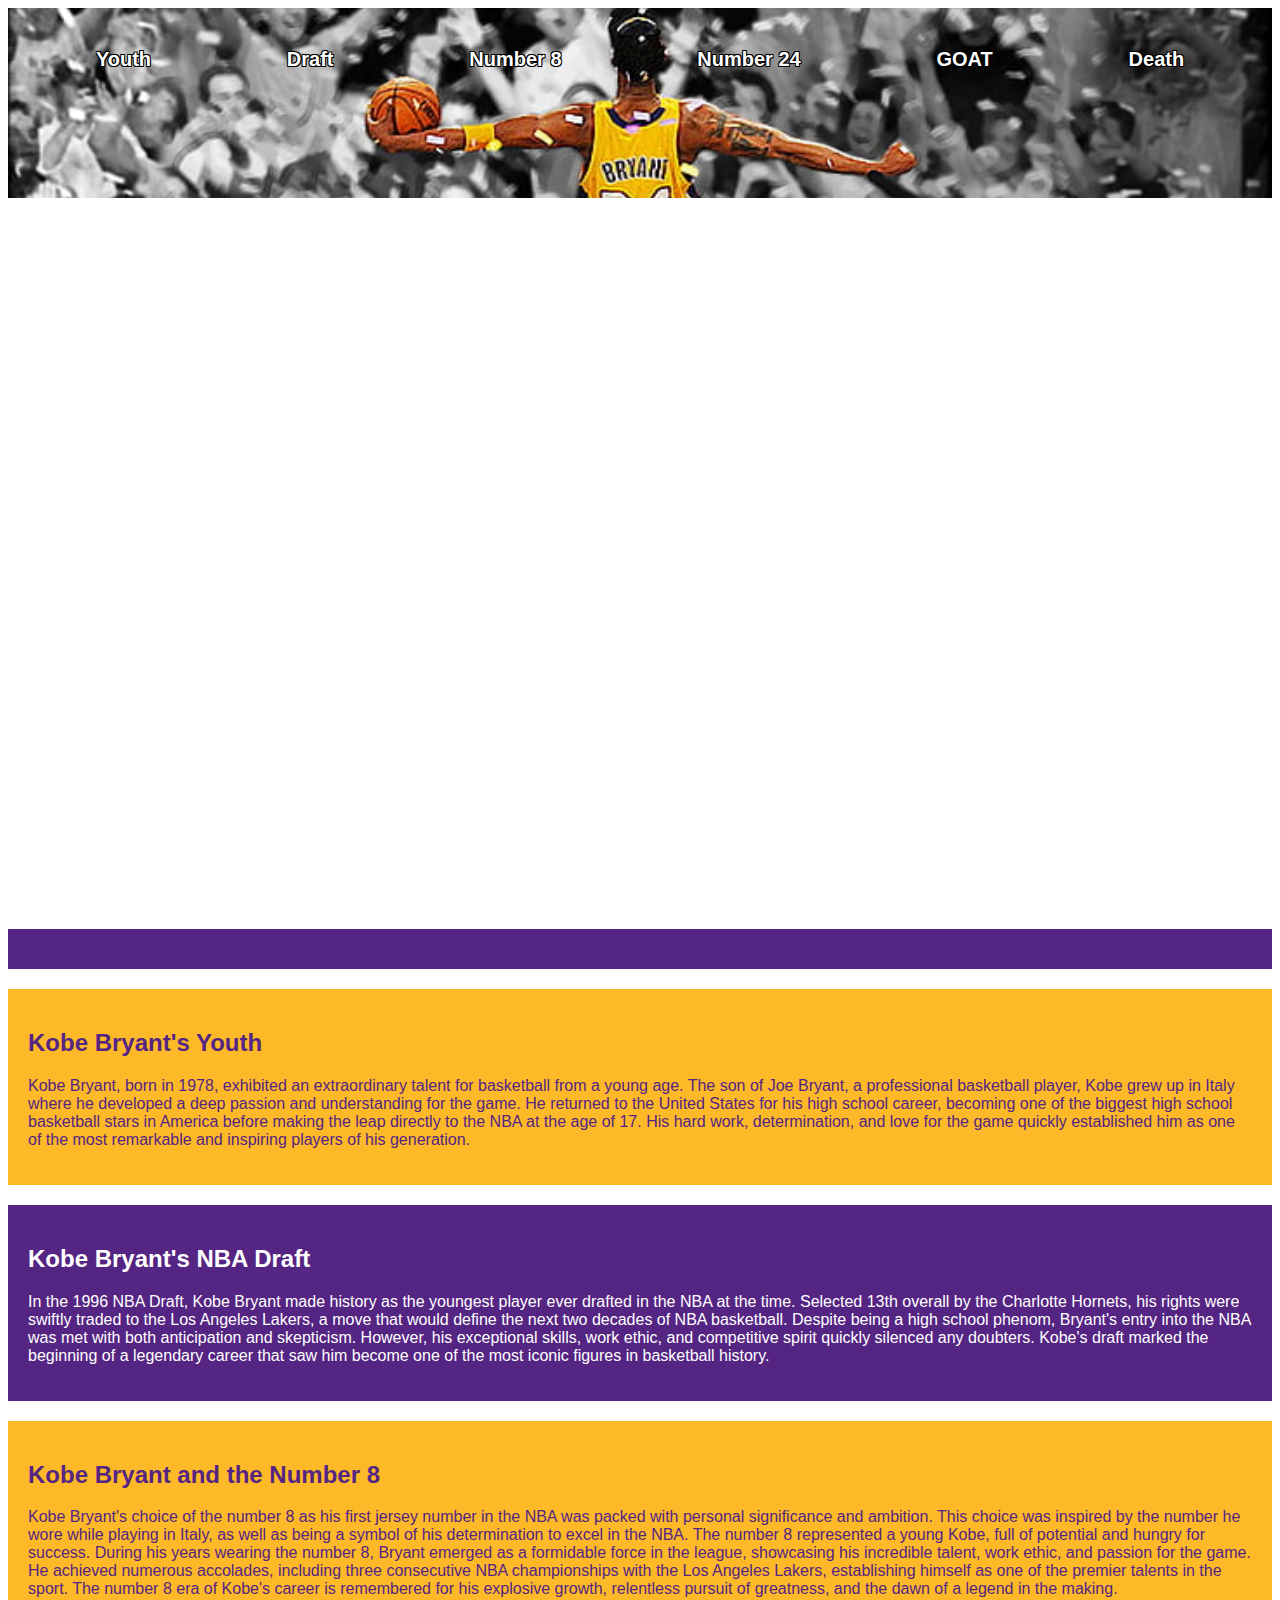
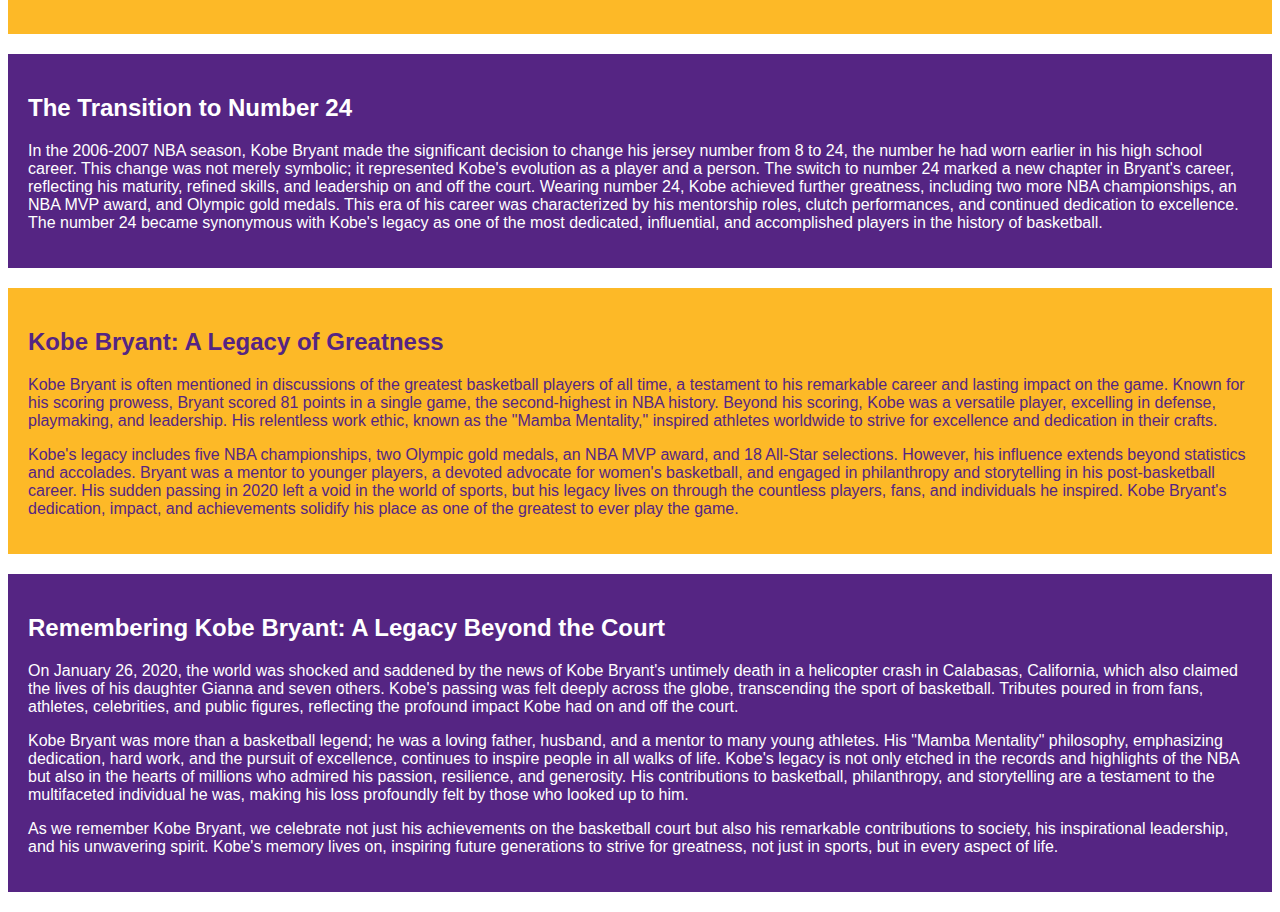
<file: index.html>
<!DOCTYPE html>
<html lang="fr">
<head>
    <meta charset="UTF-8">
    <meta name="viewport" content="width=device-width, initial-scale=1.0">
    <title>Life of Kobe Bryant "The Black Mamba"</title>
    <link rel="stylesheet" href="style.css">
</head>
<body>

<header>
    <nav>
        <ul>
            <li><a href="#section1">Youth</a></li>
            <li><a href="#section2">Draft</a></li>
            <li><a href="#section3">Number 8</a></li>
            <li><a href="#section4">Number 24</a></li>
            <li><a href="#section5">GOAT</a></li>
            <li><a href="#section6">Death</a></li>

        </ul>
    </nav>
</header>




<!-- Après la fermeture de ton en-tête -->
<div class="video-container">
    <iframe src="https://www.youtube.com/embed/JHVMW3U5BZE?si=w2ex7qVgbDazUrwN" title="YouTube video player" frameborder="0" allow="accelerometer; autoplay; clipboard-write; encrypted-media; gyroscope; picture-in-picture; web-share" allowfullscreen></iframe>
</div>

<!-- Avant ta première section -->
<section id="section1">
    <!-- Contenu de la section 1 -->
</section>






<section id="section1">
    <h2>Kobe Bryant's Youth</h2>
    <p>Kobe Bryant, born in 1978, exhibited an extraordinary talent for basketball from a young age. The son of Joe Bryant, a professional basketball player, Kobe grew up in Italy where he developed a deep passion and understanding for the game. He returned to the United States for his high school career, becoming one of the biggest high school basketball stars in America before making the leap directly to the NBA at the age of 17. His hard work, determination, and love for the game quickly established him as one of the most remarkable and inspiring players of his generation.</p>
</section>


</section>

<section id="section2">
    <h2>Kobe Bryant's NBA Draft</h2>
    <p>In the 1996 NBA Draft, Kobe Bryant made history as the youngest player ever drafted in the NBA at the time. Selected 13th overall by the Charlotte Hornets, his rights were swiftly traded to the Los Angeles Lakers, a move that would define the next two decades of NBA basketball. Despite being a high school phenom, Bryant's entry into the NBA was met with both anticipation and skepticism. However, his exceptional skills, work ethic, and competitive spirit quickly silenced any doubters. Kobe's draft marked the beginning of a legendary career that saw him become one of the most iconic figures in basketball history.</p>
</section>


<section id="section3">
    <h2>Kobe Bryant and the Number 8</h2>
    <p>Kobe Bryant's choice of the number 8 as his first jersey number in the NBA was packed with personal significance and ambition. This choice was inspired by the number he wore while playing in Italy, as well as being a symbol of his determination to excel in the NBA. The number 8 represented a young Kobe, full of potential and hungry for success. During his years wearing the number 8, Bryant emerged as a formidable force in the league, showcasing his incredible talent, work ethic, and passion for the game. He achieved numerous accolades, including three consecutive NBA championships with the Los Angeles Lakers, establishing himself as one of the premier talents in the sport. The number 8 era of Kobe's career is remembered for his explosive growth, relentless pursuit of greatness, and the dawn of a legend in the making.</p>
</section>


<section id="section4">
    <h2>The Transition to Number 24</h2>
    <p>In the 2006-2007 NBA season, Kobe Bryant made the significant decision to change his jersey number from 8 to 24, the number he had worn earlier in his high school career. This change was not merely symbolic; it represented Kobe's evolution as a player and a person. The switch to number 24 marked a new chapter in Bryant's career, reflecting his maturity, refined skills, and leadership on and off the court. Wearing number 24, Kobe achieved further greatness, including two more NBA championships, an NBA MVP award, and Olympic gold medals. This era of his career was characterized by his mentorship roles, clutch performances, and continued dedication to excellence. The number 24 became synonymous with Kobe's legacy as one of the most dedicated, influential, and accomplished players in the history of basketball.</p>
</section>

<section id="section5">
    <h2>Kobe Bryant: A Legacy of Greatness</h2>
    <p>Kobe Bryant is often mentioned in discussions of the greatest basketball players of all time, a testament to his remarkable career and lasting impact on the game. Known for his scoring prowess, Bryant scored 81 points in a single game, the second-highest in NBA history. Beyond his scoring, Kobe was a versatile player, excelling in defense, playmaking, and leadership. His relentless work ethic, known as the "Mamba Mentality," inspired athletes worldwide to strive for excellence and dedication in their crafts.</p>
    <p>Kobe's legacy includes five NBA championships, two Olympic gold medals, an NBA MVP award, and 18 All-Star selections. However, his influence extends beyond statistics and accolades. Bryant was a mentor to younger players, a devoted advocate for women's basketball, and engaged in philanthropy and storytelling in his post-basketball career. His sudden passing in 2020 left a void in the world of sports, but his legacy lives on through the countless players, fans, and individuals he inspired. Kobe Bryant's dedication, impact, and achievements solidify his place as one of the greatest to ever play the game.</p>
</section>

<section id="section6">
    <h2>Remembering Kobe Bryant: A Legacy Beyond the Court</h2>
    <p>On January 26, 2020, the world was shocked and saddened by the news of Kobe Bryant's untimely death in a helicopter crash in Calabasas, California, which also claimed the lives of his daughter Gianna and seven others. Kobe's passing was felt deeply across the globe, transcending the sport of basketball. Tributes poured in from fans, athletes, celebrities, and public figures, reflecting the profound impact Kobe had on and off the court.</p>
    <p>Kobe Bryant was more than a basketball legend; he was a loving father, husband, and a mentor to many young athletes. His "Mamba Mentality" philosophy, emphasizing dedication, hard work, and the pursuit of excellence, continues to inspire people in all walks of life. Kobe's legacy is not only etched in the records and highlights of the NBA but also in the hearts of millions who admired his passion, resilience, and generosity. His contributions to basketball, philanthropy, and storytelling are a testament to the multifaceted individual he was, making his loss profoundly felt by those who looked up to him.</p>
    <p>As we remember Kobe Bryant, we celebrate not just his achievements on the basketball court but also his remarkable contributions to society, his inspirational leadership, and his unwavering spirit. Kobe's memory lives on, inspiring future generations to strive for greatness, not just in sports, but in every aspect of life.</p>
</section>


</body>
</html>
</file>
<file: style.css>
/* Write some CSS below */
body {
    font-family: Arial, sans-serif;
}

header {
    background-image: url('./images/basketball-kobe-bryant-wallpaper-preview.jpg'); /* Chemin vers ton image */
    background-size: cover; /* S'assure que l'image couvre entièrement l'en-tête */
    background-position: center top 27%; /* Centre l'image */
    color: white;
    padding: 20px;
    text-align: center;
    height: 150px; 
}


header nav ul {
    display: flex; /* Continue d'utiliser Flexbox pour répartir les éléments */
    justify-content: space-around; /* Garde les éléments répartis équitablement */
    list-style-type: none;
    margin: 0;
    padding: 0;
    width: 100%; /* Assure que la liste occupe toute la largeur de l'en-tête */
}

header nav ul li {
    margin: 0;
    flex-grow: 1; /* Chaque élément de la liste prend une part égale de l'espace disponible */
    text-align: center; /* Centre le texte dans chaque élément de la liste */
}

header nav ul li a {
    color: white;
    text-decoration: none;
    font-weight: bold; /* Conserve le texte en gras */
    text-shadow: -1px -1px 0 #000, 1px -1px 0 #000, -1px 1px 0 #000, 1px 1px 0 #000; /* Conserve le contour noir */
    display: block; /* Assure que le lien remplit l'espace de son élément de liste parent */
    padding: 20px 0; /* Ajoute un peu d'espace autour du texte pour une meilleure apparence et interaction */
    font-size: 20px; /* Augmente la taille de la police */
}
.video-container {
    position: relative;
    overflow: hidden;
    padding-top: 56.25%; /* 16:9 Aspect Ratio */
    width: 100%; /* Full width */
    margin: 0 auto; /* Center the container */
}

.video-container iframe {
    position: absolute;
    top: 0;
    left: 0;
    width: 100%;
    height: 100%;
}

section {
    padding: 20px;
    margin: 20px 0;
}

/* Style supplémentaire pour mieux visualiser les sections */
section:nth-child(even) {
    background-color: #f2f2f2;
}
/* Style pour les sections impaires avec la couleur violet des Lakers */
section:nth-child(odd) {
    padding: 20px;
    margin: 20px 0;
    color: white; /* Assure une bonne lisibilité sur un fond sombre */
    background-color: #552583; /* Violet Lakers */
}

/* Style pour les sections paires avec la couleur or des Lakers */
section:nth-child(even) {
    padding: 20px;
    margin: 20px 0;
    color: #552583; /* Du violet sur fond or pour une bonne lisibilité */
    background-color: #FDB927; /* Or Lakers */
}
</file>
